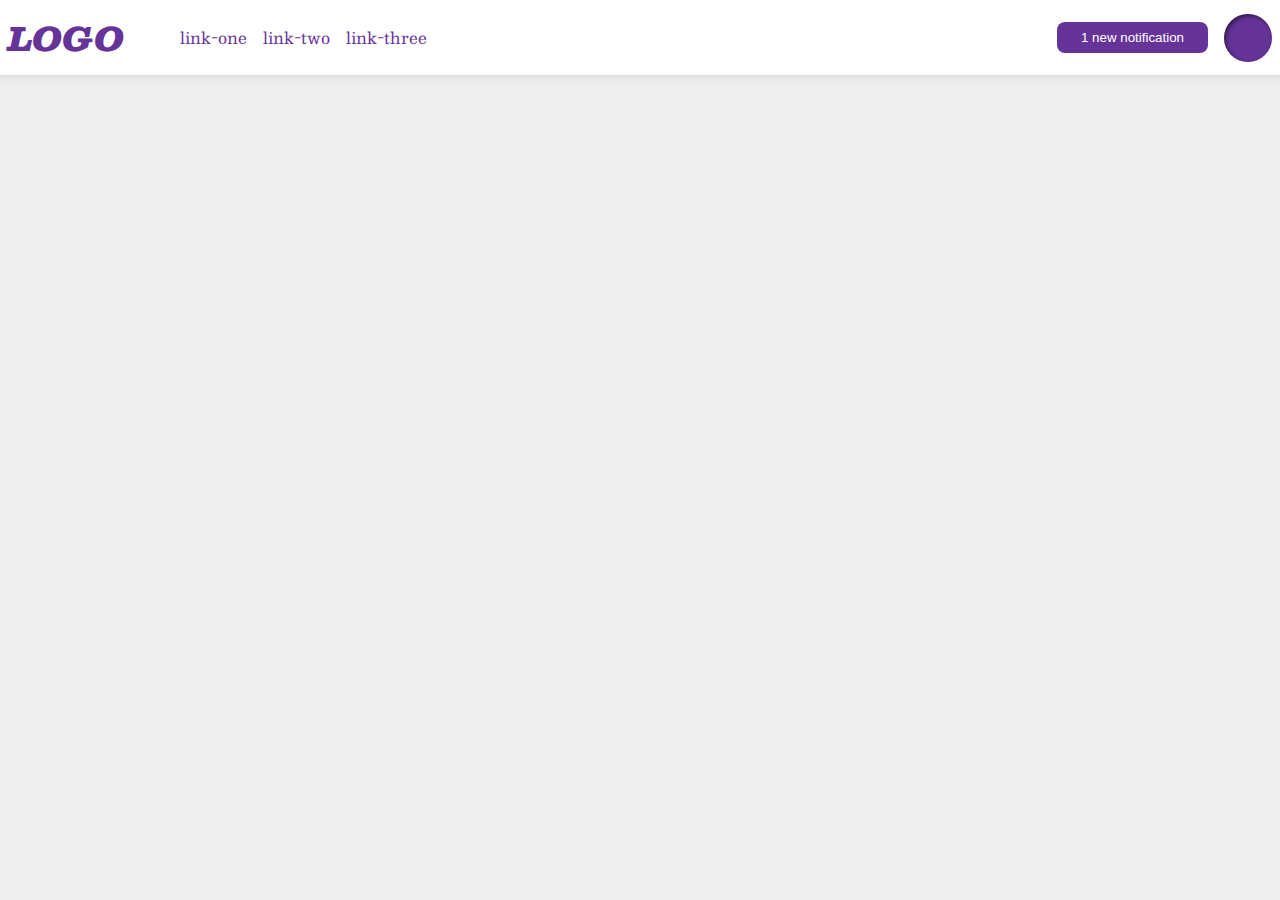
<file: foundations/flex/03-flex-header-2/index.html>
<!DOCTYPE html>
<html lang="en">
  <head>
    <meta charset="UTF-8" />
    <meta http-equiv="X-UA-Compatible" content="IE=edge" />
    <meta name="viewport" content="width=device-width, initial-scale=1.0" />
    <title>Flex Header 2</title>
    <link rel="stylesheet" href="style.css" />
  </head>
  <body>
    <div class="header">
      <div class="left">
        <div class="logo">LOGO</div>
        <ul class="links">
          <li><a href="https://google.com">link-one</a></li>
          <li><a href="https://google.com">link-two</a></li>
          <li><a href="https://google.com">link-three</a></li>
        </ul>
      </div>
      <div class="right">
        <button class="notifications">1 new notification</button>
        <div class="profile-image"></div>
      </div>
    </div>
  </body>
</html>
</file>
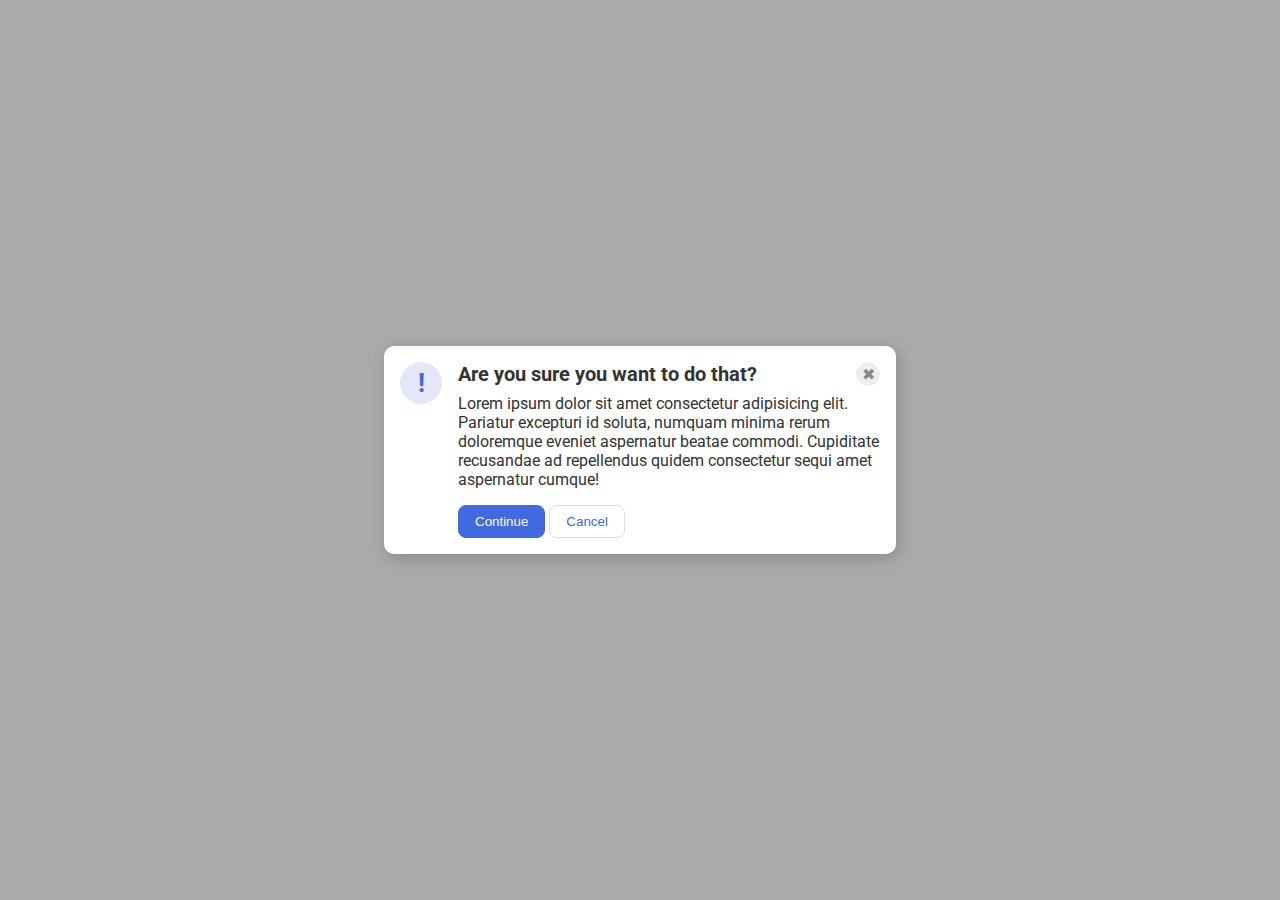
<file: foundations/flex/05-flex-modal/index.html>
<!DOCTYPE html>
<html lang="en">
  <head>
    <meta charset="UTF-8" />
    <meta http-equiv="X-UA-Compatible" content="IE=edge" />
    <meta name="viewport" content="width=device-width, initial-scale=1.0" />
    <link rel="stylesheet" href="style.css" />
    <title>Modal</title>
  </head>
  <body>
    <div class="modal">
      <div class="icon">!</div>

      <div class="header-container">
        <div class="header">
          Are you sure you want to do that?
          <button class="close-button">✖</button>
        </div>
        <div class="text">
          Lorem ipsum dolor sit amet consectetur adipisicing elit. Pariatur
          excepturi id soluta, numquam minima rerum doloremque eveniet
          aspernatur beatae commodi. Cupiditate recusandae ad repellendus quidem
          consectetur sequi amet aspernatur cumque!
        </div>
        <button class="continue">Continue</button>
        <button class="cancel">Cancel</button>
      </div>
    </div>
  </body>
</html>
</file>
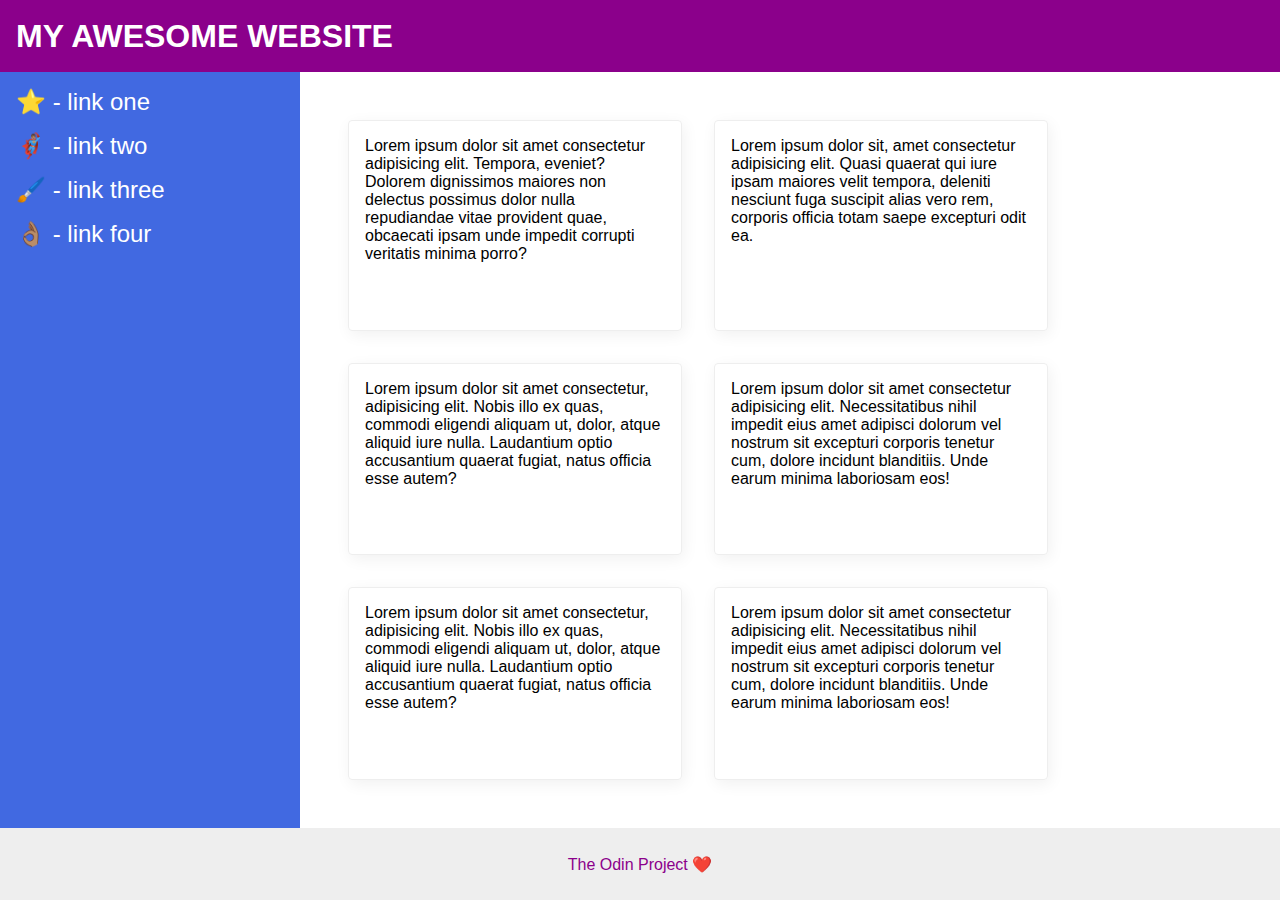
<file: foundations/flex/07-flex-layout-2/index.html>
<!DOCTYPE html>
<html lang="en">
  <head>
    <meta charset="UTF-8" />
    <meta http-equiv="X-UA-Compatible" content="IE=edge" />
    <meta name="viewport" content="width=device-width, initial-scale=1.0" />
    <title>The Holy Grail</title>
    <link rel="stylesheet" href="style.css" />
  </head>
  <body>
    <div class="header">MY AWESOME WEBSITE</div>

    <div class="body">
      <div class="sidebar">
        <ul>
          <li><a href="#">⭐ - link one</a></li>
          <li><a href="#">🦸🏽‍♂️ - link two</a></li>
          <li><a href="#">🖌️ - link three</a></li>
          <li><a href="#">👌🏽 - link four</a></li>
        </ul>
      </div>

      <div class="content">
        <div class="card">
          Lorem ipsum dolor sit amet consectetur adipisicing elit. Tempora,
          eveniet? Dolorem dignissimos maiores non delectus possimus dolor nulla
          repudiandae vitae provident quae, obcaecati ipsam unde impedit
          corrupti veritatis minima porro?
        </div>
        <div class="card">
          Lorem ipsum dolor sit, amet consectetur adipisicing elit. Quasi
          quaerat qui iure ipsam maiores velit tempora, deleniti nesciunt fuga
          suscipit alias vero rem, corporis officia totam saepe excepturi odit
          ea.
        </div>
        <div class="card">
          Lorem ipsum dolor sit amet consectetur, adipisicing elit. Nobis illo
          ex quas, commodi eligendi aliquam ut, dolor, atque aliquid iure nulla.
          Laudantium optio accusantium quaerat fugiat, natus officia esse autem?
        </div>
        <div class="card">
          Lorem ipsum dolor sit amet consectetur adipisicing elit.
          Necessitatibus nihil impedit eius amet adipisci dolorum vel nostrum
          sit excepturi corporis tenetur cum, dolore incidunt blanditiis. Unde
          earum minima laboriosam eos!
        </div>
        <div class="card">
          Lorem ipsum dolor sit amet consectetur, adipisicing elit. Nobis illo
          ex quas, commodi eligendi aliquam ut, dolor, atque aliquid iure nulla.
          Laudantium optio accusantium quaerat fugiat, natus officia esse autem?
        </div>
        <div class="card">
          Lorem ipsum dolor sit amet consectetur adipisicing elit.
          Necessitatibus nihil impedit eius amet adipisci dolorum vel nostrum
          sit excepturi corporis tenetur cum, dolore incidunt blanditiis. Unde
          earum minima laboriosam eos!
        </div>
      </div>
    </div>

    <div class="footer">The Odin Project ❤️</div>
  </body>
</html>
</file>
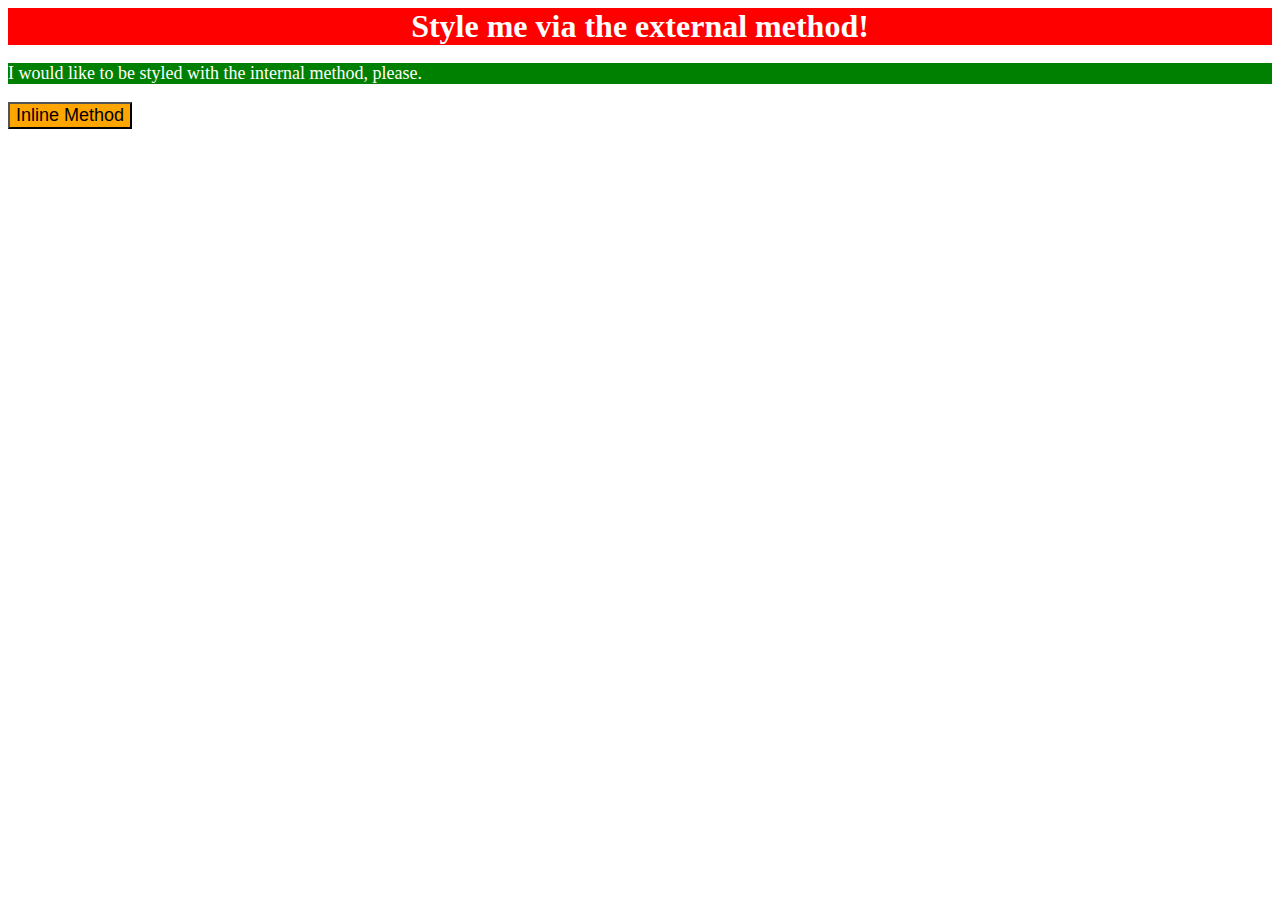
<file: foundations/intro-to-css/01-css-methods/index.html>
<!DOCTYPE html>
<html lang="en">
  <head>
    <style>
      p {
        background-color: green;
        color: white;
        font-size: 18px;
      }
    </style>
    <meta charset="UTF-8" />
    <meta http-equiv="X-UA-Compatible" content="IE=edge" />
    <link rel="stylesheet" href="style.css" />
    <meta name="viewport" content="width=device-width, initial-scale=1.0" />
    <title>Methods for Adding CSS</title>
  </head>
  <body>
    <div>Style me via the external method!</div>
    <p>I would like to be styled with the internal method, please.</p>
    <button style="background-color: orange; font-size: 18px">
      Inline Method
    </button>
  </body>
</html>
</file>
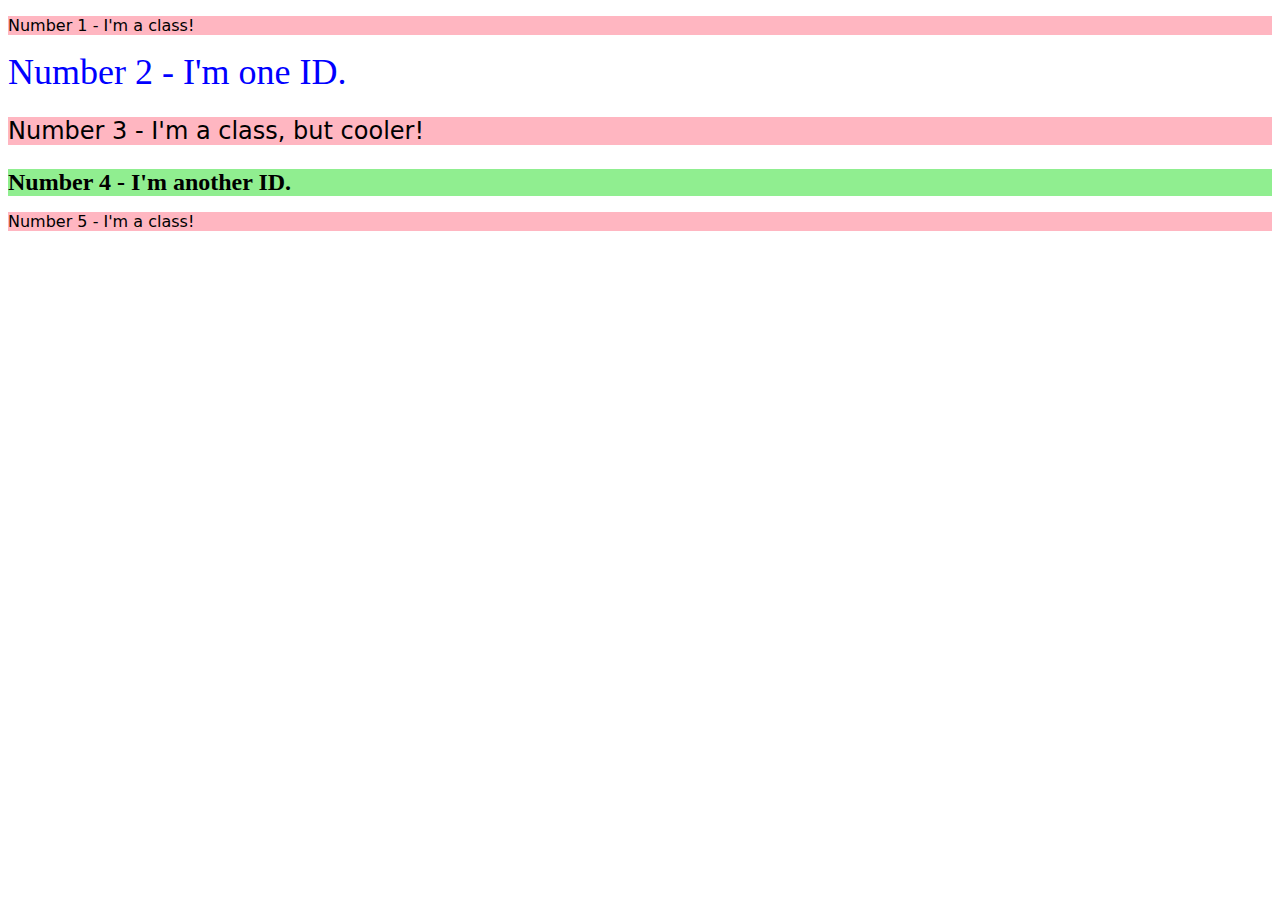
<file: foundations/intro-to-css/02-class-id-selectors/index.html>
<!DOCTYPE html>
<html lang="en">
  <head>
    <meta charset="UTF-8" />
    <meta http-equiv="X-UA-Compatible" content="IE=edge" />
    <meta name="viewport" content="width=device-width, initial-scale=1.0" />
    <title>Class and ID Selectors</title>
    <link rel="stylesheet" href="style.css" />
  </head>
  <body>
    <p class="odd">Number 1 - I'm a class!</p>
    <div id="two">Number 2 - I'm one ID.</div>
    <p class="odd" id="three">Number 3 - I'm a class, but cooler!</p>
    <div id="four">Number 4 - I'm another ID.</div>
    <p class="odd">Number 5 - I'm a class!</p>
  </body>
</html>
</file>
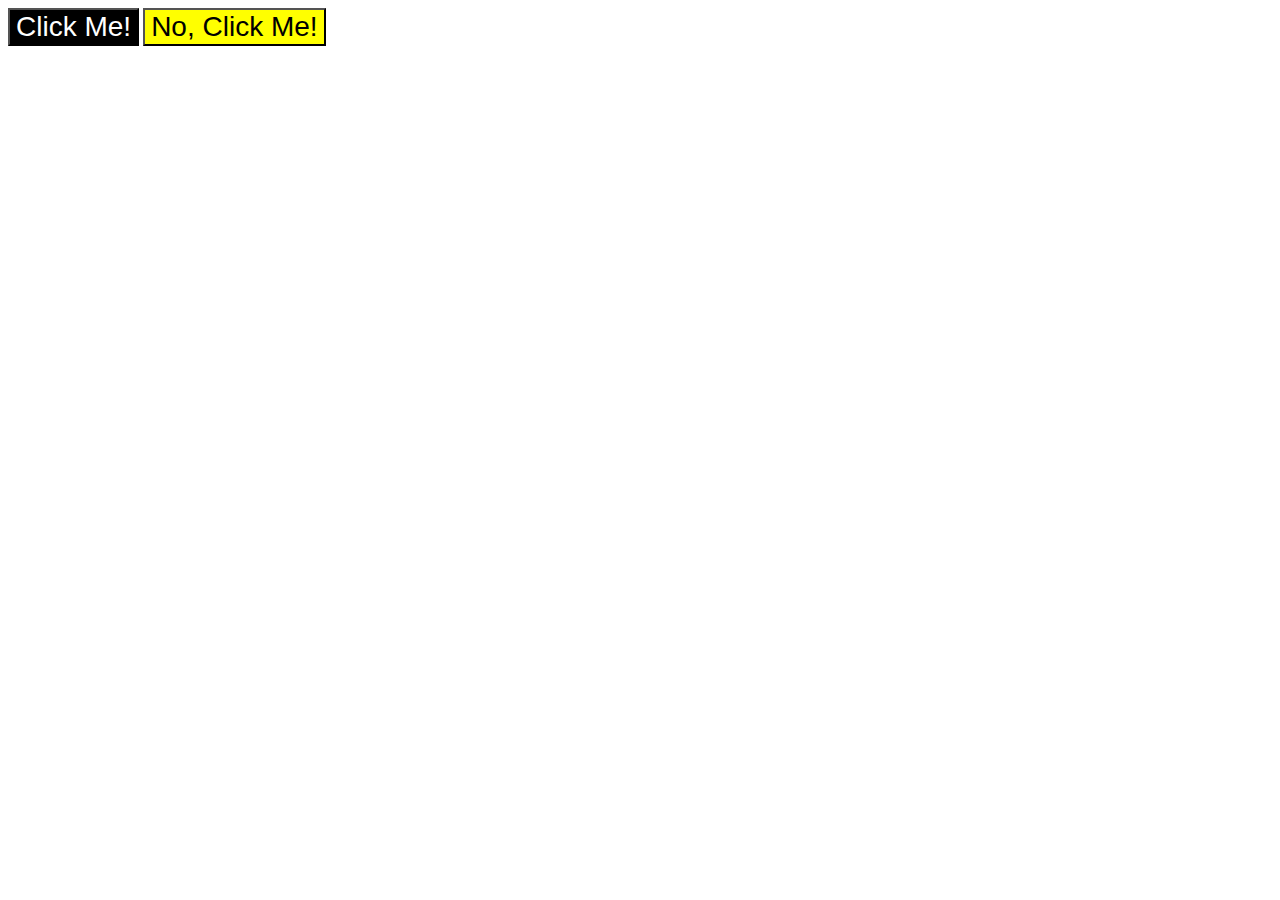
<file: foundations/intro-to-css/03-grouping-selectors/index.html>
<!DOCTYPE html>
<html lang="en">
  <head>
    <meta charset="UTF-8" />
    <meta http-equiv="X-UA-Compatible" content="IE=edge" />
    <meta name="viewport" content="width=device-width, initial-scale=1.0" />
    <title>Grouping Selectors</title>
    <link rel="stylesheet" href="style.css" />
  </head>
  <body>
    <button class="one">Click Me!</button>
    <button class="two">No, Click Me!</button>
  </body>
</html>
</file>
<file: foundations/flex/03-flex-header-2/style.css>
/* this is some magical font-importing.  
you'll learn about it later. */
@import url("https://fonts.googleapis.com/css2?family=Besley:ital,wght@0,400;1,900&display=swap");

body {
  margin: 0;
  background: #eee;
  font-family: Besley, serif;
}

.header {
  background: white;
  border-bottom: 1px solid #ddd;
  box-shadow: 0 0 8px rgba(0, 0, 0, 0.1);
  display: flex;
  align-items: center;
  justify-content: space-between;
  padding: 8px;
}

.profile-image {
  background: rebeccapurple;
  box-shadow: inset 2px 2px 4px rgba(0, 0, 0, 0.5);
  border-radius: 50%;
  width: 48px;
  height: 48px;
}

.logo {
  color: rebeccapurple;
  font-size: 32px;
  font-weight: 900;
  font-style: italic;
}

button {
  border: none;
  border-radius: 8px;
  background: rebeccapurple;
  color: white;
  padding: 8px 24px;
}

a {
  /* this removes the line under our links */
  text-decoration: none;
  color: rebeccapurple;
}

ul {
  list-style-type: none;
  display: flex;
  gap: 16px;
}

.left,
.right {
  display: flex;
  align-items: center;
  gap: 16px;
}
</file>
<file: foundations/flex/05-flex-modal/style.css>
@import url("https://fonts.googleapis.com/css2?family=Roboto:wght@400;700&display=swap");

html,
body {
  height: 100%;
}

body {
  font-family: Roboto, sans-serif;
  margin: 0;
  background: #aaa;
  color: #333;
  /* I'll give you this one for free lol */
  display: flex;
  align-items: center;
  justify-content: center;
}

.modal {
  background: white;
  width: 480px;
  border-radius: 10px;
  box-shadow: 2px 4px 16px rgba(0, 0, 0, 0.2);
  display: flex;
  gap: 16px;
  padding: 16px;
}

.icon {
  color: royalblue;
  font-size: 26px;
  font-weight: 700;
  background: lavender;
  width: 42px;
  height: 42px;
  border-radius: 50%;
  display: flex;
  align-items: center;
  justify-content: center;
}

.close-button {
  background: #eee;
  border-radius: 50%;
  color: #888;
  font-weight: 400;
  font-size: 16px;
  height: 24px;
  width: 24px;
  display: flex;
  align-items: center;
  justify-content: center;
  border: 1px solid #eee;
  padding: 0;
}

button {
  cursor: pointer;
  padding: 8px 16px;
  border-radius: 8px;
}

button.continue {
  background: royalblue;
  border: 1px solid royalblue;
  color: white;
}

button.cancel {
  background: white;
  border: 1px solid #ddd;
  color: royalblue;
}

.icon {
  flex-shrink: 0;
}

.header {
  display: flex;
  align-items: center;
  font-size: 20px;
  font-weight: bold;
  justify-content: space-between;
  margin-bottom: 8px;
}

.text {
  margin-bottom: 16px;
}
</file>
<file: foundations/flex/07-flex-layout-2/style.css>
body {
  font-family: -apple-system, BlinkMacSystemFont, "Segoe UI", Roboto, Oxygen,
    Ubuntu, Cantarell, "Open Sans", "Helvetica Neue", sans-serif;
  margin: 0;
  min-height: 100vh;
  display: flex;

  flex-direction: column;
}

.header {
  height: 72px;
  background: darkmagenta;
  color: white;
  font-size: 32px;
  font-weight: 900;
  display: flex;
  align-items: center;
  padding: 0 16px;
}

.body {
  flex: 1;
  display: flex;
}

.footer {
  height: 72px;
  background: #eee;
  color: darkmagenta;
  display: flex;
  justify-content: center;
  align-items: center;
}

.sidebar {
  width: 300px;
  background: royalblue;
  box-sizing: border-box;
  flex-shrink: 0;
  padding: 16px;
}

.card {
  border: 1px solid #eee;
  box-shadow: 2px 4px 16px rgba(0, 0, 0, 0.06);
  border-radius: 4px;
  padding: 16px;
  width: 300px;
}

.content {
  padding: 48px;
  display: flex;
  flex-wrap: wrap;
  gap: 32px;
}

ul {
  list-style-type: none;
  margin: 0;
  padding: 0;
}

li {
  margin-bottom: 16px;
}

a {
  text-decoration: none;
  color: white;
  font-size: 24px;
}
</file>
<file: foundations/intro-to-css/01-css-methods/style.css>
div {
  background-color: red;
  color: white;
  font-size: 32px;
  text-align: center;
  font-weight: bold;
}
</file>
<file: foundations/intro-to-css/02-class-id-selectors/style.css>
.odd {
  background-color: lightpink;
  font-family: Verdana, DejaVu Sans, sans-serif;
}

#two {
  color: blue;
  font-size: 36px;
}

#three {
  font-size: 24px;
}

#four {
  background-color: lightgreen;
  font-size: 24px;
  font-weight: bold;
}
</file>
<file: foundations/intro-to-css/03-grouping-selectors/style.css>
.one {
  background-color: black;
  color: white;
}

.two {
  background-color: yellow;
}

.one,
.two {
  font-size: 28px;
  font-family: Helvetica, Times New Roman, sans-serif;
}
</file>
